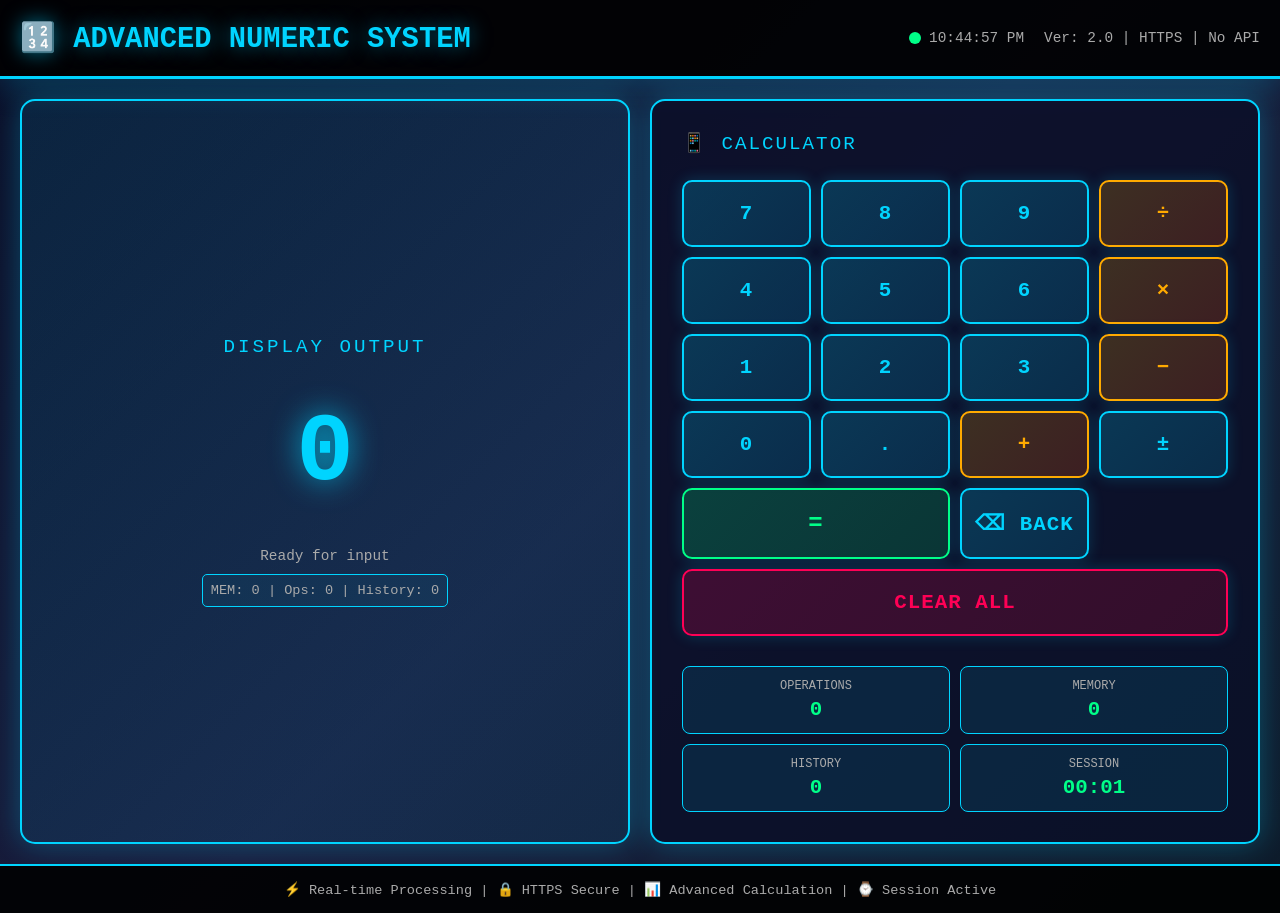
<file: display.html>
<!DOCTYPE html>
<html lang="en">
<head>
    <meta charset="UTF-8">
    <meta name="viewport" content="width=device-width, initial-scale=1.0">
    <title>Advanced Numeric Display System</title>
    <style>
        * {
            margin: 0;
            padding: 0;
            box-sizing: border-box;
        }

        :root {
            --primary: #00d4ff;
            --secondary: #0099cc;
            --success: #00ff88;
            --danger: #ff0055;
            --warning: #ffaa00;
            --dark: #0a0e27;
            --light: #ecf0f1;
            --transition: all 0.3s cubic-bezier(0.4, 0, 0.2, 1);
        }

        body {
            font-family: 'Courier New', monospace;
            background: linear-gradient(135deg, #0a0e27 0%, #1a1e3f 50%, #0d1b2a 100%);
            min-height: 100vh;
            overflow: hidden;
            display: flex;
            flex-direction: column;
            color: white;
        }

        .header {
            background: rgba(0, 0, 0, 0.9);
            border-bottom: 3px solid var(--primary);
            padding: 20px;
            display: flex;
            justify-content: space-between;
            align-items: center;
            box-shadow: 0 10px 30px rgba(0, 212, 255, 0.2);
        }

        .header-title {
            font-size: 1.8em;
            font-weight: bold;
            color: var(--primary);
            text-shadow: 0 0 20px rgba(0, 212, 255, 0.5);
        }

        .header-info {
            display: flex;
            gap: 20px;
            font-size: 0.9em;
            color: #aaa;
        }

        .header-stat {
            display: flex;
            align-items: center;
            gap: 8px;
        }

        .stat-indicator {
            width: 12px;
            height: 12px;
            border-radius: 50%;
            background: var(--success);
            animation: blink 1s infinite;
        }

        @keyframes blink {
            0%, 49%, 100% { opacity: 1; }
            50%, 99% { opacity: 0.3; }
        }

        .main-container {
            flex: 1;
            display: grid;
            grid-template-columns: 1fr 1fr;
            gap: 20px;
            padding: 20px;
            overflow: hidden;
        }

        .display-section {
            background: linear-gradient(135deg, rgba(0, 212, 255, 0.1) 0%, rgba(0, 153, 204, 0.1) 100%);
            border: 2px solid var(--primary);
            border-radius: 15px;
            padding: 30px;
            display: flex;
            flex-direction: column;
            justify-content: center;
            align-items: center;
            box-shadow: 0 0 30px rgba(0, 212, 255, 0.3);
            position: relative;
            overflow: hidden;
            animation: fadeIn 0.8s ease-out;
        }

        @keyframes fadeIn {
            from {
                opacity: 0;
                transform: scale(0.95);
            }
            to {
                opacity: 1;
                transform: scale(1);
            }
        }

        .display-section::before {
            content: '';
            position: absolute;
            top: 0;
            left: -100%;
            width: 100%;
            height: 100%;
            background: linear-gradient(90deg, transparent, rgba(255, 255, 255, 0.1), transparent);
            animation: scan-line 3s infinite;
            pointer-events: none;
        }

        @keyframes scan-line {
            0% { left: -100%; }
            100% { left: 100%; }
        }

        .display-label {
            font-size: 1.2em;
            color: var(--primary);
            margin-bottom: 20px;
            text-transform: uppercase;
            letter-spacing: 3px;
            position: relative;
            z-index: 2;
        }

        .main-display {
            font-size: 6em;
            font-weight: bold;
            color: var(--primary);
            text-shadow: 0 0 30px rgba(0, 212, 255, 0.8);
            position: relative;
            z-index: 2;
            min-height: 150px;
            display: flex;
            align-items: center;
            justify-content: center;
            word-break: break-all;
            text-align: center;
        }

        .display-info {
            margin-top: 20px;
            font-size: 0.9em;
            color: #aaa;
            position: relative;
            z-index: 2;
            text-align: center;
        }

        /* Control Section */
        .control-section {
            display: flex;
            flex-direction: column;
            gap: 15px;
            padding: 30px;
            background: rgba(10, 14, 39, 0.8);
            border: 2px solid var(--primary);
            border-radius: 15px;
            box-shadow: 0 0 30px rgba(0, 212, 255, 0.3);
        }

        .control-title {
            font-size: 1.2em;
            color: var(--primary);
            text-transform: uppercase;
            letter-spacing: 2px;
            margin-bottom: 10px;
        }

        .button-grid {
            display: grid;
            grid-template-columns: repeat(4, 1fr);
            gap: 10px;
        }

        .btn {
            padding: 20px 10px;
            background: linear-gradient(135deg, rgba(0, 212, 255, 0.2) 0%, rgba(0, 153, 204, 0.2) 100%);
            border: 2px solid var(--primary);
            color: var(--primary);
            font-size: 1.3em;
            font-weight: bold;
            cursor: pointer;
            border-radius: 10px;
            transition: var(--transition);
            font-family: 'Courier New', monospace;
            text-transform: uppercase;
            letter-spacing: 1px;
            box-shadow: 0 0 15px rgba(0, 212, 255, 0.2);
        }

        .btn:hover {
            background: linear-gradient(135deg, var(--primary) 0%, var(--secondary) 100%);
            color: #000;
            box-shadow: 0 0 30px rgba(0, 212, 255, 0.6);
            transform: scale(1.05);
        }

        .btn:active {
            transform: scale(0.95);
        }

        .btn.operator {
            grid-column: span 1;
            background: linear-gradient(135deg, rgba(255, 170, 0, 0.2) 0%, rgba(255, 85, 0, 0.2) 100%);
            border-color: var(--warning);
            color: var(--warning);
        }

        .btn.operator:hover {
            background: linear-gradient(135deg, var(--warning) 0%, #ff5500 100%);
            color: #000;
            box-shadow: 0 0 30px rgba(255, 170, 0, 0.6);
        }

        .btn.equals {
            grid-column: span 2;
            background: linear-gradient(135deg, rgba(0, 255, 136, 0.2) 0%, rgba(0, 200, 100, 0.2) 100%);
            border-color: var(--success);
            color: var(--success);
            font-size: 1.5em;
        }

        .btn.equals:hover {
            background: linear-gradient(135deg, var(--success) 0%, #00c864 100%);
            color: #000;
            box-shadow: 0 0 30px rgba(0, 255, 136, 0.6);
        }

        .btn.clear {
            grid-column: span 4;
            background: linear-gradient(135deg, rgba(255, 0, 85, 0.2) 0%, rgba(204, 0, 51, 0.2) 100%);
            border-color: var(--danger);
            color: var(--danger);
        }

        .btn.clear:hover {
            background: linear-gradient(135deg, var(--danger) 0%, #cc0033 100%);
            color: #fff;
            box-shadow: 0 0 30px rgba(255, 0, 85, 0.6);
        }

        .stats-section {
            display: grid;
            grid-template-columns: repeat(2, 1fr);
            gap: 10px;
            margin-top: 15px;
        }

        .stat-card {
            background: rgba(0, 212, 255, 0.1);
            border: 1px solid var(--primary);
            padding: 12px;
            border-radius: 8px;
            text-align: center;
        }

        .stat-card-label {
            font-size: 0.75em;
            color: #aaa;
            text-transform: uppercase;
            margin-bottom: 5px;
        }

        .stat-card-value {
            font-size: 1.3em;
            color: var(--success);
            font-weight: bold;
        }

        .footer {
            background: rgba(0, 0, 0, 0.9);
            border-top: 2px solid var(--primary);
            padding: 15px;
            text-align: center;
            font-size: 0.85em;
            color: #aaa;
        }

        .memory-display {
            background: rgba(0, 212, 255, 0.05);
            border: 1px solid var(--primary);
            padding: 8px;
            border-radius: 5px;
            margin-top: 10px;
            font-size: 0.85em;
            color: #aaa;
        }

        @media (max-width: 1024px) {
            .main-container {
                grid-template-columns: 1fr;
            }
            
            .button-grid {
                grid-template-columns: repeat(3, 1fr);
            }
        }

        @media (max-width: 600px) {
            .main-display {
                font-size: 3em;
            }

            .button-grid {
                grid-template-columns: repeat(2, 1fr);
            }

            .btn.equals {
                grid-column: span 2;
            }

            .btn.clear {
                grid-column: span 2;
            }
        }

        .modal {
            display: none;
            position: fixed;
            z-index: 2000;
            left: 0;
            top: 0;
            width: 100%;
            height: 100%;
            background: rgba(0, 0, 0, 0.8);
            backdrop-filter: blur(5px);
        }

        .modal-content {
            background: linear-gradient(135deg, #1a1e3f 0%, #0a0e27 100%);
            margin: 5% auto;
            padding: 30px;
            border: 2px solid var(--primary);
            border-radius: 15px;
            max-width: 500px;
            box-shadow: 0 0 50px rgba(0, 212, 255, 0.3);
        }

        .modal-close {
            color: var(--primary);
            float: right;
            font-size: 1.8em;
            cursor: pointer;
        }

        .modal-close:hover {
            color: var(--warning);
        }
    </style>
</head>
<body>
    <!-- Header -->
    <div class="header">
        <div class="header-title">🔢 ADVANCED NUMERIC SYSTEM</div>
        <div class="header-info">
            <div class="header-stat">
                <div class="stat-indicator"></div>
                <span id="headerTime">00:00:00</span>
            </div>
            <div class="header-stat">
                Ver: 2.0 | HTTPS | No API
            </div>
        </div>
    </div>

    <!-- Main Container -->
    <div class="main-container">
        <!-- Display Section -->
        <div class="display-section">
            <div class="display-label">Display Output</div>
            <div class="main-display" id="mainDisplay">0</div>
            <div class="display-info" id="displayInfo">Ready for input</div>
            <div class="memory-display" id="memoryDisplay">MEM: 0 | Ops: 0</div>
        </div>

        <!-- Control Section -->
        <div class="control-section">
            <div class="control-title">📱 Calculator</div>
            
            <div class="button-grid">
                <!-- Row 1 -->
                <button class="btn" onclick="appendNumber('7')">7</button>
                <button class="btn" onclick="appendNumber('8')">8</button>
                <button class="btn" onclick="appendNumber('9')">9</button>
                <button class="btn operator" onclick="setOperation('/')">÷</button>

                <!-- Row 2 -->
                <button class="btn" onclick="appendNumber('4')">4</button>
                <button class="btn" onclick="appendNumber('5')">5</button>
                <button class="btn" onclick="appendNumber('6')">6</button>
                <button class="btn operator" onclick="setOperation('*')">×</button>

                <!-- Row 3 -->
                <button class="btn" onclick="appendNumber('1')">1</button>
                <button class="btn" onclick="appendNumber('2')">2</button>
                <button class="btn" onclick="appendNumber('3')">3</button>
                <button class="btn operator" onclick="setOperation('-')">−</button>

                <!-- Row 4 -->
                <button class="btn" onclick="appendNumber('0')">0</button>
                <button class="btn" onclick="appendNumber('.')">.</button>
                <button class="btn operator" onclick="setOperation('+')">+</button>
                <button class="btn" onclick="toggleSign()">±</button>

                <!-- Row 5 -->
                <button class="btn equals" onclick="calculate()">=</button>
                <button class="btn" onclick="backspace()">⌫ Back</button>

                <!-- Row 6 -->
                <button class="btn clear" onclick="clearDisplay()">CLEAR ALL</button>
            </div>

            <div class="stats-section">
                <div class="stat-card">
                    <div class="stat-card-label">Operations</div>
                    <div class="stat-card-value" id="operationCount">0</div>
                </div>
                <div class="stat-card">
                    <div class="stat-card-label">Memory</div>
                    <div class="stat-card-value" id="memoryValue">0</div>
                </div>
                <div class="stat-card">
                    <div class="stat-card-label">History</div>
                    <div class="stat-card-value" id="historyCount">0</div>
                </div>
                <div class="stat-card">
                    <div class="stat-card-label">Session</div>
                    <div class="stat-card-value" id="sessionCount">00:00</div>
                </div>
            </div>
        </div>
    </div>

    <!-- Footer -->
    <div class="footer">
        <span>⚡ Real-time Processing | 🔒 HTTPS Secure | 📊 Advanced Calculation | ⌚ Session Active</span>
    </div>

    <!-- Info Modal -->
    <div id="infoModal" class="modal">
        <div class="modal-content">
            <span class="modal-close" onclick="closeModal()">&times;</span>
            <h2 style="color: var(--primary); margin-bottom: 15px;">System Information</h2>
            <p style="color: #aaa; line-height: 1.6;">
                <strong>Advanced Numeric Display System v2.0</strong><br><br>
                Features:<br>
                • Real-time calculation<br>
                • Memory storage<br>
                • Operation tracking<br>
                • HTTPS encrypted connection<br>
                • No external API keys required<br>
                • Keyboard support (Numbers, Operators, Enter, Backspace)<br>
            </p>
        </div>
    </div>

    <script>
        // Calculator State
        let display = '0';
        let previous = '';
        let operation = null;
        let operationCount = 0;
        let memory = 0;
        let history = [];
        let sessionStart = Date.now();

        function updateDisplay() {
            document.getElementById('mainDisplay').textContent = display;
            document.getElementById('displayInfo').textContent = 
                operation ? `Operation: ${operation}` : 'Ready for input';
            document.getElementById('operationCount').textContent = operationCount;
            document.getElementById('memoryValue').textContent = memory;
            document.getElementById('historyCount').textContent = history.length;
            document.getElementById('memoryDisplay').textContent = 
                `MEM: ${memory} | Ops: ${operationCount} | History: ${history.length}`;
        }

        function appendNumber(num) {
            if (display === '0' && num !== '.') {
                display = num;
            } else if (num === '.' && display.includes('.')) {
                return;
            } else {
                display += num;
            }
            updateDisplay();
        }

        function setOperation(op) {
            if (display === '') return;
            
            if (previous !== '') {
                calculate();
            }
            
            operation = op;
            previous = display;
            display = '';
            operationCount++;
            updateDisplay();
        }

        function calculate() {
            if (!operation || display === '') return;
            
            let result;
            const prev = parseFloat(previous);
            const curr = parseFloat(display);

            switch(operation) {
                case '+': result = prev + curr; break;
                case '-': result = prev - curr; break;
                case '*': result = prev * curr; break;
                case '/': result = curr !== 0 ? prev / curr : 0; break;
                default: return;
            }

            history.push(`${prev} ${operation} ${curr} = ${result}`);
            display = String(result);
            operation = null;
            previous = '';
            updateDisplay();
        }

        function clearDisplay() {
            display = '0';
            previous = '';
            operation = null;
            updateDisplay();
        }

        function backspace() {
            if (display.length > 1) {
                display = display.slice(0, -1);
            } else {
                display = '0';
            }
            updateDisplay();
        }

        function toggleSign() {
            display = String(parseFloat(display) * -1);
            updateDisplay();
        }

        function closeModal() {
            document.getElementById('infoModal').style.display = 'none';
        }

        // Update Header Time
        function updateHeaderTime() {
            const now = new Date();
            document.getElementById('headerTime').textContent = now.toLocaleTimeString();
            
            const elapsed = Math.floor((Date.now() - sessionStart) / 1000);
            const minutes = Math.floor(elapsed / 60);
            const seconds = elapsed % 60;
            document.getElementById('sessionCount').textContent = 
                `${String(minutes).padStart(2, '0')}:${String(seconds).padStart(2, '0')}`;
        }

        // Keyboard Support
        document.addEventListener('keydown', (e) => {
            if (e.key >= '0' && e.key <= '9') appendNumber(e.key);
            if (e.key === '.') appendNumber('.');
            if (e.key === '+') setOperation('+');
            if (e.key === '-') setOperation('-');
            if (e.key === '*') setOperation('*');
            if (e.key === '/') { e.preventDefault(); setOperation('/'); }
            if (e.key === 'Enter') calculate();
            if (e.key === 'Backspace') backspace();
            if (e.key === 'Escape') clearDisplay();
        });

        // Initialize
        updateDisplay();
        updateHeaderTime();
        setInterval(updateHeaderTime, 1000);
    </script>
</body>
</html>
</file>
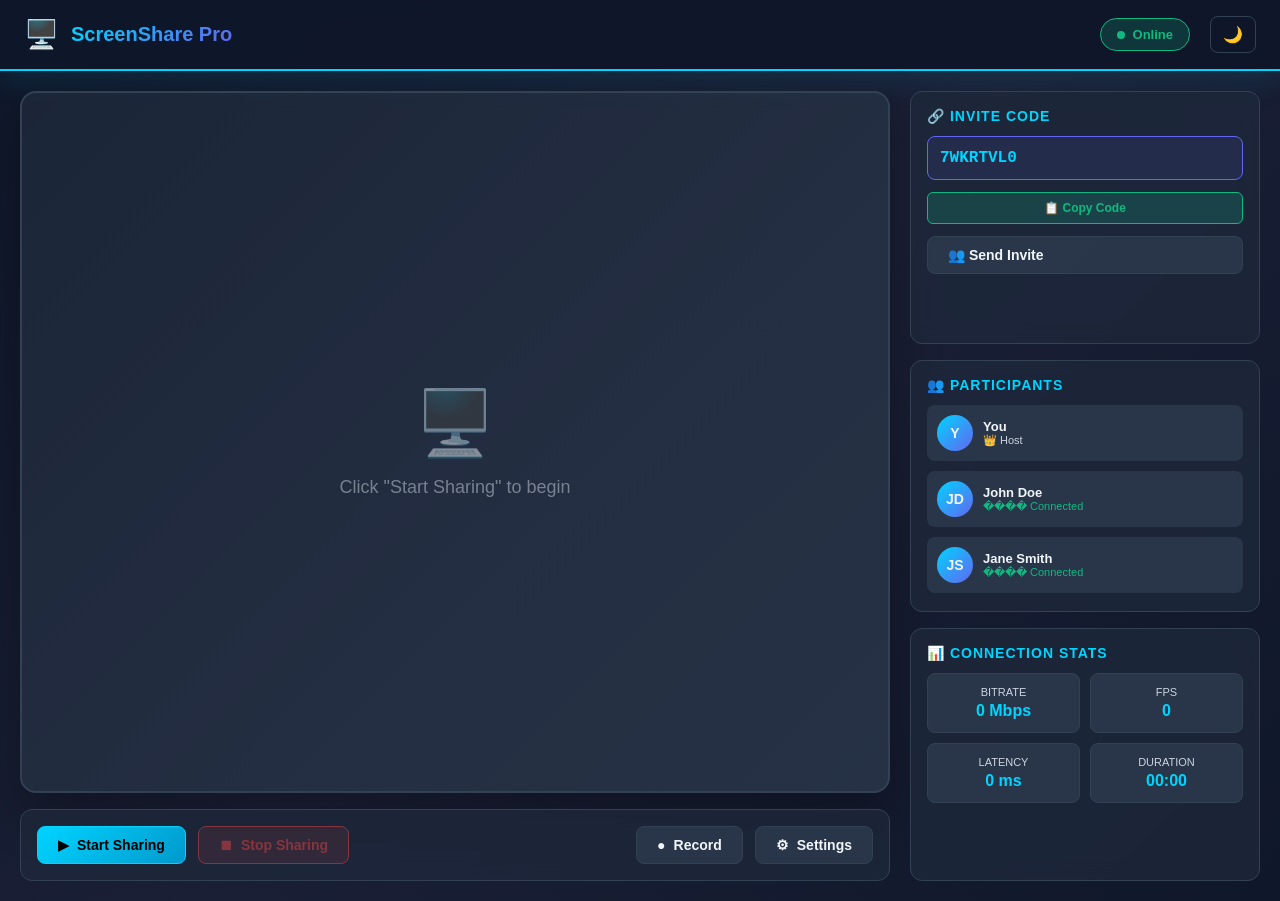
<file: screen-share.html>
<!DOCTYPE html>
<html lang="en">
<head>
    <meta charset="UTF-8">
    <meta name="viewport" content="width=device-width, initial-scale=1.0">
    <title>Screen Share Pro - Real-time Screen Sharing</title>
    <style>
        * {
            margin: 0;
            padding: 0;
            box-sizing: border-box;
        }

        :root {
            --primary: #00d4ff;
            --primary-dark: #0099cc;
            --secondary: #6366f1;
            --success: #10b981;
            --danger: #ef4444;
            --warning: #f59e0b;
            --dark-bg: #0f172a;
            --dark-surface: #1e293b;
            --dark-border: #334155;
            --text-primary: #f1f5f9;
            --text-secondary: #cbd5e1;
            --transition: all 0.3s cubic-bezier(0.4, 0, 0.2, 1);
        }

        body {
            font-family: 'Segoe UI', Tahoma, Geneva, Verdana, sans-serif;
            background: linear-gradient(135deg, var(--dark-bg) 0%, #1a1f35 50%, var(--dark-bg) 100%);
            min-height: 100vh;
            color: var(--text-primary);
            overflow: hidden;
        }

        /* Header */
        .header {
            background: rgba(15, 23, 42, 0.95);
            border-bottom: 2px solid var(--primary);
            padding: 16px 24px;
            display: flex;
            justify-content: space-between;
            align-items: center;
            box-shadow: 0 10px 30px rgba(0, 212, 255, 0.1);
            backdrop-filter: blur(10px);
        }

        .header-left {
            display: flex;
            align-items: center;
            gap: 12px;
        }

        .logo {
            font-size: 28px;
        }

        .brand-name {
            font-size: 20px;
            font-weight: 700;
            background: linear-gradient(135deg, var(--primary), var(--secondary));
            -webkit-background-clip: text;
            -webkit-text-fill-color: transparent;
            background-clip: text;
        }

        .header-right {
            display: flex;
            align-items: center;
            gap: 20px;
        }

        .status-badge {
            display: flex;
            align-items: center;
            gap: 8px;
            padding: 8px 16px;
            background: rgba(15, 178, 129, 0.2);
            border: 1px solid var(--success);
            border-radius: 20px;
            font-size: 13px;
            font-weight: 600;
            color: var(--success);
        }

        .status-dot {
            width: 8px;
            height: 8px;
            border-radius: 50%;
            background: var(--success);
            animation: pulse 2s infinite;
        }

        @keyframes pulse {
            0%, 100% { opacity: 1; }
            50% { opacity: 0.5; }
        }

        .status-badge.offline .status-dot {
            background: var(--danger);
            animation: none;
        }

        .theme-toggle {
            background: none;
            border: 1px solid var(--dark-border);
            color: var(--text-primary);
            padding: 8px 12px;
            border-radius: 8px;
            cursor: pointer;
            font-size: 16px;
            transition: var(--transition);
        }

        .theme-toggle:hover {
            background: rgba(99, 102, 241, 0.1);
            border-color: var(--secondary);
        }

        /* Main Container */
        .container {
            display: grid;
            grid-template-columns: 1fr 350px;
            gap: 20px;
            padding: 20px;
            height: calc(100vh - 70px);
            overflow: hidden;
        }

        /* Screen Display Area */
        .screen-display-area {
            display: flex;
            flex-direction: column;
            gap: 16px;
        }

        .screen-container {
            flex: 1;
            background: linear-gradient(135deg, rgba(30, 41, 59, 0.8), rgba(51, 65, 85, 0.6));
            border: 2px solid var(--dark-border);
            border-radius: 16px;
            overflow: hidden;
            position: relative;
            box-shadow: 0 20px 50px rgba(0, 0, 0, 0.3);
            display: flex;
            align-items: center;
            justify-content: center;
            transition: var(--transition);
        }

        .screen-container:hover {
            border-color: var(--primary);
            box-shadow: 0 20px 50px rgba(0, 212, 255, 0.1);
        }

        #screenStream {
            width: 100%;
            height: 100%;
            object-fit: contain;
            background: #000;
            border-radius: 14px;
        }

        .screen-placeholder {
            text-align: center;
            opacity: 0.5;
            display: flex;
            flex-direction: column;
            align-items: center;
            gap: 16px;
        }

        .placeholder-icon {
            font-size: 64px;
        }

        .placeholder-text {
            font-size: 18px;
            color: var(--text-secondary);
            font-weight: 500;
        }

        /* Control Bar */
        .control-bar {
            display: flex;
            justify-content: space-between;
            align-items: center;
            background: rgba(30, 41, 59, 0.8);
            border: 1px solid var(--dark-border);
            border-radius: 12px;
            padding: 16px;
            backdrop-filter: blur(10px);
        }

        .control-left {
            display: flex;
            gap: 12px;
        }

        .control-right {
            display: flex;
            gap: 12px;
            align-items: center;
        }

        .btn {
            padding: 10px 20px;
            border: 1px solid var(--dark-border);
            border-radius: 8px;
            font-size: 14px;
            font-weight: 600;
            cursor: pointer;
            background: rgba(51, 65, 85, 0.6);
            color: var(--text-primary);
            transition: var(--transition);
            display: flex;
            align-items: center;
            gap: 8px;
            white-space: nowrap;
        }

        .btn:hover:not(:disabled) {
            background: rgba(99, 102, 241, 0.2);
            border-color: var(--secondary);
            transform: translateY(-2px);
        }

        .btn:active:not(:disabled) {
            transform: translateY(0);
        }

        .btn:disabled {
            opacity: 0.5;
            cursor: not-allowed;
        }

        .btn-primary {
            background: linear-gradient(135deg, var(--primary), var(--primary-dark));
            border-color: var(--primary);
            color: #000;
        }

        .btn-primary:hover:not(:disabled) {
            box-shadow: 0 0 20px rgba(0, 212, 255, 0.3);
            background: linear-gradient(135deg, var(--primary), var(--primary-dark));
        }

        .btn-danger {
            background: rgba(239, 68, 68, 0.2);
            border-color: var(--danger);
            color: var(--danger);
        }

        .btn-danger:hover:not(:disabled) {
            background: var(--danger);
            color: white;
            box-shadow: 0 0 20px rgba(239, 68, 68, 0.3);
        }

        .btn-success {
            background: rgba(16, 185, 129, 0.2);
            border-color: var(--success);
            color: var(--success);
        }

        .btn-success:hover:not(:disabled) {
            background: var(--success);
            color: white;
            box-shadow: 0 0 20px rgba(16, 185, 129, 0.3);
        }

        .recording-indicator {
            display: flex;
            align-items: center;
            gap: 8px;
            padding: 8px 12px;
            background: rgba(239, 68, 68, 0.1);
            border: 1px solid var(--danger);
            border-radius: 8px;
            color: var(--danger);
            font-size: 13px;
            font-weight: 600;
        }

        .recording-dot {
            width: 8px;
            height: 8px;
            background: var(--danger);
            border-radius: 50%;
            animation: blink 1s infinite;
        }

        @keyframes blink {
            0%, 49%, 100% { opacity: 1; }
            50%, 99% { opacity: 0.3; }
        }

        /* Right Sidebar */
        .sidebar {
            display: flex;
            flex-direction: column;
            gap: 16px;
            overflow: hidden;
        }

        .panel {
            background: rgba(30, 41, 59, 0.8);
            border: 1px solid var(--dark-border);
            border-radius: 12px;
            padding: 16px;
            backdrop-filter: blur(10px);
            display: flex;
            flex-direction: column;
            gap: 12px;
            overflow-y: auto;
            flex: 1;
        }

        .panel-header {
            font-size: 14px;
            font-weight: 700;
            color: var(--primary);
            text-transform: uppercase;
            letter-spacing: 1px;
        }

        .invite-section {
            display: flex;
            flex-direction: column;
            gap: 12px;
        }

        .code-display {
            display: flex;
            align-items: center;
            gap: 8px;
            background: rgba(99, 102, 241, 0.1);
            border: 1px solid var(--secondary);
            padding: 12px;
            border-radius: 8px;
            font-family: 'Courier New', monospace;
            font-size: 16px;
            font-weight: 700;
            color: var(--primary);
            word-break: break-all;
            cursor: pointer;
            transition: var(--transition);
        }

        .code-display:hover {
            background: rgba(99, 102, 241, 0.2);
            border-color: var(--primary);
        }

        .copy-btn {
            padding: 8px 12px;
            background: rgba(16, 185, 129, 0.2);
            border: 1px solid var(--success);
            color: var(--success);
            border-radius: 6px;
            cursor: pointer;
            font-size: 12px;
            font-weight: 600;
            transition: var(--transition);
            white-space: nowrap;
        }

        .copy-btn:hover {
            background: var(--success);
            color: white;
        }

        .participants-list {
            display: flex;
            flex-direction: column;
            gap: 10px;
        }

        .participant {
            display: flex;
            align-items: center;
            gap: 10px;
            padding: 10px;
            background: rgba(51, 65, 85, 0.6);
            border-radius: 8px;
            transition: var(--transition);
        }

        .participant:hover {
            background: rgba(99, 102, 241, 0.2);
        }

        .participant-avatar {
            width: 36px;
            height: 36px;
            border-radius: 50%;
            background: linear-gradient(135deg, var(--primary), var(--secondary));
            display: flex;
            align-items: center;
            justify-content: center;
            font-weight: 700;
            font-size: 14px;
            flex-shrink: 0;
        }

        .participant-info {
            flex: 1;
            min-width: 0;
        }

        .participant-name {
            font-size: 13px;
            font-weight: 600;
            color: var(--text-primary);
            white-space: nowrap;
            overflow: hidden;
            text-overflow: ellipsis;
        }

        .participant-status {
            font-size: 11px;
            color: var(--text-secondary);
        }

        .participant-status.active {
            color: var(--success);
        }

        .empty-state {
            text-align: center;
            padding: 20px;
            color: var(--text-secondary);
            font-size: 13px;
        }

        .empty-state-icon {
            font-size: 32px;
            margin-bottom: 8px;
        }

        /* Connection Stats */
        .stats-grid {
            display: grid;
            grid-template-columns: 1fr 1fr;
            gap: 10px;
        }

        .stat-card {
            background: rgba(51, 65, 85, 0.6);
            border: 1px solid var(--dark-border);
            border-radius: 8px;
            padding: 12px;
            text-align: center;
        }

        .stat-label {
            font-size: 11px;
            color: var(--text-secondary);
            text-transform: uppercase;
            margin-bottom: 4px;
        }

        .stat-value {
            font-size: 16px;
            font-weight: 700;
            color: var(--primary);
        }

        /* Modal */
        .modal {
            display: none;
            position: fixed;
            top: 0;
            left: 0;
            width: 100%;
            height: 100%;
            background: rgba(0, 0, 0, 0.7);
            backdrop-filter: blur(5px);
            z-index: 1000;
            align-items: center;
            justify-content: center;
            animation: fadeIn 0.3s ease-out;
        }

        .modal.active {
            display: flex;
        }

        @keyframes fadeIn {
            from {
                opacity: 0;
            }
            to {
                opacity: 1;
            }
        }

        .modal-content {
            background: linear-gradient(135deg, var(--dark-surface) 0%, var(--dark-bg) 100%);
            border: 2px solid var(--primary);
            border-radius: 16px;
            padding: 32px;
            max-width: 500px;
            width: 90%;
            box-shadow: 0 20px 60px rgba(0, 212, 255, 0.2);
            animation: slideUp 0.3s ease-out;
        }

        @keyframes slideUp {
            from {
                transform: translateY(20px);
                opacity: 0;
            }
            to {
                transform: translateY(0);
                opacity: 1;
            }
        }

        .modal-header {
            font-size: 24px;
            font-weight: 700;
            margin-bottom: 16px;
            color: var(--primary);
        }

        .modal-close {
            position: absolute;
            top: 16px;
            right: 16px;
            background: none;
            border: none;
            font-size: 24px;
            color: var(--text-secondary);
            cursor: pointer;
            transition: var(--transition);
        }

        .modal-close:hover {
            color: var(--primary);
        }

        .input-group {
            display: flex;
            flex-direction: column;
            gap: 8px;
            margin-bottom: 16px;
        }

        .input-label {
            font-size: 13px;
            font-weight: 600;
            color: var(--text-secondary);
            text-transform: uppercase;
        }

        .input-field {
            background: rgba(51, 65, 85, 0.6);
            border: 1px solid var(--dark-border);
            border-radius: 8px;
            padding: 12px;
            color: var(--text-primary);
            font-size: 14px;
            transition: var(--transition);
        }

        .input-field:focus {
            outline: none;
            border-color: var(--primary);
            background: rgba(51, 65, 85, 0.8);
            box-shadow: 0 0 10px rgba(0, 212, 255, 0.2);
        }

        .modal-actions {
            display: flex;
            gap: 12px;
            justify-content: flex-end;
        }

        /* Toast Notifications */
        .toast {
            position: fixed;
            bottom: 20px;
            right: 20px;
            background: rgba(30, 41, 59, 0.95);
            border: 1px solid var(--dark-border);
            border-radius: 12px;
            padding: 16px 20px;
            color: var(--text-primary);
            display: flex;
            align-items: center;
            gap: 12px;
            z-index: 2000;
            animation: slideInRight 0.3s ease-out;
            backdrop-filter: blur(10px);
        }

        @keyframes slideInRight {
            from {
                transform: translateX(400px);
                opacity: 0;
            }
            to {
                transform: translateX(0);
                opacity: 1;
            }
        }

        .toast.success {
            border-color: var(--success);
        }

        .toast.success::before {
            content: '✓';
            color: var(--success);
            font-weight: 700;
            font-size: 18px;
        }

        .toast.error {
            border-color: var(--danger);
        }

        .toast.error::before {
            content: '✕';
            color: var(--danger);
            font-weight: 700;
            font-size: 18px;
        }

        .toast.info {
            border-color: var(--primary);
        }

        .toast.info::before {
            content: 'ⓘ';
            color: var(--primary);
            font-weight: 700;
            font-size: 16px;
        }

        /* Responsive Design */
        @media (max-width: 1200px) {
            .container {
                grid-template-columns: 1fr;
            }

            .sidebar {
                height: 300px;
            }

            .panel {
                flex: auto;
            }
        }

        @media (max-width: 768px) {
            .header {
                padding: 12px 16px;
            }

            .header-right {
                gap: 12px;
            }

            .brand-name {
                font-size: 16px;
            }

            .container {
                padding: 12px;
                gap: 12px;
            }

            .control-bar {
                flex-direction: column;
                gap: 12px;
            }

            .control-left,
            .control-right {
                width: 100%;
                justify-content: space-between;
            }

            .stats-grid {
                grid-template-columns: 1fr 1fr 1fr 1fr;
            }

            .stat-card {
                padding: 8px;
            }

            .stat-value {
                font-size: 14px;
            }

            .stat-label {
                font-size: 10px;
            }
        }

        @media (max-width: 480px) {
            .header-left {
                gap: 8px;
            }

            .logo {
                font-size: 24px;
            }

            .brand-name {
                display: none;
            }

            .btn {
                padding: 8px 12px;
                font-size: 12px;
            }

            .modal-content {
                padding: 24px;
            }

            .stats-grid {
                grid-template-columns: 1fr 1fr;
            }
        }

        /* Scrollbar Styling */
        .panel::-webkit-scrollbar {
            width: 6px;
        }

        .panel::-webkit-scrollbar-track {
            background: transparent;
        }

        .panel::-webkit-scrollbar-thumb {
            background: rgba(99, 102, 241, 0.3);
            border-radius: 3px;
        }

        .panel::-webkit-scrollbar-thumb:hover {
            background: rgba(99, 102, 241, 0.5);
        }
    </style>
</head>
<body>
    <!-- Header -->
    <header class="header">
        <div class="header-left">
            <div class="logo">🖥️</div>
            <div class="brand-name">ScreenShare Pro</div>
        </div>
        <div class="header-right">
            <div class="status-badge" id="statusBadge">
                <div class="status-dot"></div>
                <span id="statusText">Online</span>
            </div>
            <button class="theme-toggle" id="themeToggle" title="Toggle Theme">🌙</button>
        </div>
    </header>

    <!-- Main Container -->
    <div class="container">
        <!-- Screen Display Area -->
        <div class="screen-display-area">
            <div class="screen-container">
                <video id="screenStream" style="display: none;"></video>
                <div class="screen-placeholder" id="placeholder">
                    <div class="placeholder-icon">🖥️</div>
                    <div class="placeholder-text">Click "Start Sharing" to begin</div>
                </div>
            </div>

            <!-- Control Bar -->
            <div class="control-bar">
                <div class="control-left">
                    <button class="btn btn-primary" id="startBtn" onclick="startScreenShare()">
                        <span>▶</span> Start Sharing
                    </button>
                    <button class="btn btn-danger" id="stopBtn" onclick="stopScreenShare()" disabled>
                        <span>⏹</span> Stop Sharing
                    </button>
                </div>

                <div class="control-right">
                    <div class="recording-indicator" id="recordingIndicator" style="display: none;">
                        <div class="recording-dot"></div>
                        <span id="recordingTime">00:00</span>
                    </div>
                    <button class="btn" id="recordBtn" onclick="toggleRecording()">
                        <span>●</span> Record
                    </button>
                    <button class="btn" id="settingsBtn" onclick="openSettings()">
                        <span>⚙</span> Settings
                    </button>
                </div>
            </div>
        </div>

        <!-- Right Sidebar -->
        <div class="sidebar">
            <!-- Invite Panel -->
            <div class="panel">
                <div class="panel-header">🔗 Invite Code</div>
                <div class="invite-section">
                    <div class="code-display" id="inviteCode" onclick="copyCode()">
                        GENERATING...
                    </div>
                    <button class="copy-btn" onclick="copyCode()">📋 Copy Code</button>
                    <button class="btn" onclick="openInviteModal()">👥 Send Invite</button>
                </div>
            </div>

            <!-- Participants Panel -->
            <div class="panel">
                <div class="panel-header">👥 Participants</div>
                <div class="participants-list" id="participantsList">
                    <div class="empty-state">
                        <div class="empty-state-icon">👤</div>
                        <div>No participants yet</div>
                    </div>
                </div>
            </div>

            <!-- Connection Stats -->
            <div class="panel">
                <div class="panel-header">📊 Connection Stats</div>
                <div class="stats-grid">
                    <div class="stat-card">
                        <div class="stat-label">Bitrate</div>
                        <div class="stat-value" id="bitrate">0 Mbps</div>
                    </div>
                    <div class="stat-card">
                        <div class="stat-label">FPS</div>
                        <div class="stat-value" id="fps">0</div>
                    </div>
                    <div class="stat-card">
                        <div class="stat-label">Latency</div>
                        <div class="stat-value" id="latency">0 ms</div>
                    </div>
                    <div class="stat-card">
                        <div class="stat-label">Duration</div>
                        <div class="stat-value" id="duration">00:00</div>
                    </div>
                </div>
            </div>
        </div>
    </div>

    <!-- Settings Modal -->
    <div class="modal" id="settingsModal">
        <div class="modal-content">
            <button class="modal-close" onclick="closeSettings()">&times;</button>
            <div class="modal-header">⚙️ Settings</div>

            <div class="input-group">
                <label class="input-label">Display Name</label>
                <input type="text" class="input-field" id="displayName" placeholder="Enter your name" value="You">
            </div>

            <div class="input-group">
                <label class="input-label">Quality</label>
                <select class="input-field" id="qualitySelect">
                    <option value="low">Low (360p)</option>
                    <option value="medium" selected>Medium (720p)</option>
                    <option value="high">High (1080p)</option>
                    <option value="ultra">Ultra (4K)</option>
                </select>
            </div>

            <div class="input-group">
                <label class="input-label">Frame Rate</label>
                <select class="input-field" id="framerateSelect">
                    <option value="30">30 FPS</option>
                    <option value="60" selected>60 FPS</option>
                </select>
            </div>

            <div class="input-group">
                <label class="input-label">Audio Sharing</label>
                <input type="checkbox" id="audioSharing" style="width: 20px; height: 20px; cursor: pointer;">
            </div>

            <div class="modal-actions">
                <button class="btn" onclick="closeSettings()">Cancel</button>
                <button class="btn btn-primary" onclick="saveSettings()">Save Settings</button>
            </div>
        </div>
    </div>

    <!-- Invite Modal -->
    <div class="modal" id="inviteModal">
        <div class="modal-content">
            <button class="modal-close" onclick="closeInviteModal()">&times;</button>
            <div class="modal-header">👥 Invite Participants</div>

            <div class="input-group">
                <label class="input-label">Participant Email</label>
                <input type="email" class="input-field" id="inviteEmail" placeholder="example@email.com">
            </div>

            <div class="input-group">
                <label class="input-label">Session Code to Share</label>
                <div class="code-display" id="shareCode">GENERATING...</div>
            </div>

            <p style="font-size: 12px; color: var(--text-secondary); margin-bottom: 16px;">
                Share the session code above with participants to invite them to your screen sharing session.
            </p>

            <div class="modal-actions">
                <button class="btn" onclick="closeInviteModal()">Close</button>
                <button class="btn btn-primary" onclick="sendInvite()">📧 Send Invite</button>
            </div>
        </div>
    </div>

    <!-- Toast Container -->
    <div id="toastContainer"></div>

    <script>
        // App State
        let appState = {
            isSharing: false,
            isRecording: false,
            recordingTime: 0,
            recordingTimer: null,
            sessionCode: '',
            displayName: 'You',
            quality: 'medium',
            framerate: 60,
            audioSharing: false,
            participants: [
                { id: 1, name: 'You', status: 'owner', avatar: 'Y' },
                { id: 2, name: 'John Doe', status: 'connected', avatar: 'JD' },
                { id: 3, name: 'Jane Smith', status: 'connected', avatar: 'JS' }
            ],
            stats: {
                bitrate: 2500,
                fps: 60,
                latency: 45,
                duration: 0,
                durationTimer: null
            }
        };

        // Generate Session Code
        function generateSessionCode() {
            const chars = 'ABCDEFGHIJKLMNOPQRSTUVWXYZ0123456789';
            let code = '';
            for (let i = 0; i < 8; i++) {
                code += chars.charAt(Math.floor(Math.random() * chars.length));
            }
            return code;
        }

        // Initialize
        function init() {
            appState.sessionCode = generateSessionCode();
            updateInviteCode();
            loadSettings();
            simulateStats();
        }

        // Update Invite Code Display
        function updateInviteCode() {
            const codeElement = document.getElementById('inviteCode');
            const shareElement = document.getElementById('shareCode');
            codeElement.textContent = appState.sessionCode;
            if (shareElement) {
                shareElement.textContent = appState.sessionCode;
            }
        }

        // Copy Code to Clipboard
        function copyCode() {
            const code = appState.sessionCode;
            navigator.clipboard.writeText(code).then(() => {
                showToast(`✓ Code "${code}" copied to clipboard!`, 'success');
            }).catch(() => {
                showToast('Failed to copy code', 'error');
            });
        }

        // Start Screen Share
        async function startScreenShare() {
            try {
                const displayMediaOptions = {
                    video: {
                        cursor: 'always',
                        width: appState.quality === 'ultra' ? { ideal: 3840 } :
                               appState.quality === 'high' ? { ideal: 1920 } :
                               appState.quality === 'medium' ? { ideal: 1280 } :
                               { ideal: 640 }
                    },
                    audio: appState.audioSharing
                };

                const screenStream = await navigator.mediaDevices.getDisplayMedia(displayMediaOptions);
                const video = document.getElementById('screenStream');
                video.srcObject = screenStream;
                video.style.display = 'block';
                document.getElementById('placeholder').style.display = 'none';

                appState.isSharing = true;
                document.getElementById('startBtn').disabled = true;
                document.getElementById('stopBtn').disabled = false;
                document.getElementById('recordBtn').disabled = false;

                // Handle stop sharing from browser UI
                screenStream.getVideoTracks()[0].onended = stopScreenShare;

                showToast('Screen sharing started successfully! 🎬', 'success');
                updateParticipantsList();

                // Start recording timer
                startDurationTimer();

                // Update status
                updateConnectionStatus(true);
            } catch (error) {
                if (error.name !== 'NotAllowedError') {
                    showToast('Error starting screen share: ' + error.message, 'error');
                }
            }
        }

        // Stop Screen Share
        function stopScreenShare() {
            const video = document.getElementById('screenStream');
            if (video.srcObject) {
                video.srcObject.getTracks().forEach(track => track.stop());
            }
            video.style.display = 'none';
            video.srcObject = null;
            document.getElementById('placeholder').style.display = 'flex';

            appState.isSharing = false;
            document.getElementById('startBtn').disabled = false;
            document.getElementById('stopBtn').disabled = true;
            document.getElementById('recordBtn').disabled = true;

            if (appState.isRecording) {
                toggleRecording();
            }

            stopDurationTimer();
            showToast('Screen sharing stopped', 'info');
            updateConnectionStatus(false);
        }

        // Toggle Recording
        function toggleRecording() {
            if (!appState.isSharing) {
                showToast('Start screen sharing first', 'error');
                return;
            }

            appState.isRecording = !appState.isRecording;

            if (appState.isRecording) {
                document.getElementById('recordingIndicator').style.display = 'flex';
                appState.recordingTime = 0;
                appState.recordingTimer = setInterval(() => {
                    appState.recordingTime++;
                    const minutes = Math.floor(appState.recordingTime / 60);
                    const seconds = appState.recordingTime % 60;
                    document.getElementById('recordingTime').textContent =
                        `${String(minutes).padStart(2, '0')}:${String(seconds).padStart(2, '0')}`;
                }, 1000);
                showToast('Recording started 🔴', 'success');
            } else {
                clearInterval(appState.recordingTimer);
                document.getElementById('recordingIndicator').style.display = 'none';
                showToast('Recording stopped - saved to downloads', 'success');
            }
        }

        // Start Duration Timer
        function startDurationTimer() {
            appState.stats.duration = 0;
            appState.stats.durationTimer = setInterval(() => {
                appState.stats.duration++;
                const minutes = Math.floor(appState.stats.duration / 60);
                const seconds = appState.stats.duration % 60;
                document.getElementById('duration').textContent =
                    `${String(minutes).padStart(2, '0')}:${String(seconds).padStart(2, '0')}`;
            }, 1000);
        }

        // Stop Duration Timer
        function stopDurationTimer() {
            clearInterval(appState.stats.durationTimer);
        }

        // Simulate Connection Stats
        function simulateStats() {
            setInterval(() => {
                if (appState.isSharing) {
                    // Simulate realistic values with slight variations
                    appState.stats.bitrate = 2000 + Math.random() * 1000;
                    appState.stats.fps = 58 + Math.floor(Math.random() * 4);
                    appState.stats.latency = 30 + Math.floor(Math.random() * 30);

                    document.getElementById('bitrate').textContent = 
                        appState.stats.bitrate.toFixed(1) + ' Mbps';
                    document.getElementById('fps').textContent = 
                        appState.stats.fps;
                    document.getElementById('latency').textContent = 
                        appState.stats.latency + ' ms';
                }
            }, 1000);
        }

        // Update Participants List
        function updateParticipantsList() {
            const list = document.getElementById('participantsList');
            
            if (appState.participants.length === 0) {
                list.innerHTML = `
                    <div class="empty-state">
                        <div class="empty-state-icon">👤</div>
                        <div>No participants yet</div>
                    </div>
                `;
                return;
            }

            list.innerHTML = appState.participants.map(participant => `
                <div class="participant">
                    <div class="participant-avatar">${participant.avatar}</div>
                    <div class="participant-info">
                        <div class="participant-name">${participant.name}</div>
                        <div class="participant-status ${participant.status === 'connected' ? 'active' : ''}">
                            ${participant.status === 'owner' ? '👑 Host' : 
                              participant.status === 'connected' ? '���� Connected' : '🟡 Connecting'}
                        </div>
                    </div>
                </div>
            `).join('');
        }

        // Open Settings Modal
        function openSettings() {
            const modal = document.getElementById('settingsModal');
            document.getElementById('displayName').value = appState.displayName;
            document.getElementById('qualitySelect').value = appState.quality;
            document.getElementById('framerateSelect').value = appState.framerate;
            document.getElementById('audioSharing').checked = appState.audioSharing;
            modal.classList.add('active');
        }

        // Close Settings Modal
        function closeSettings() {
            document.getElementById('settingsModal').classList.remove('active');
        }

        // Save Settings
        function saveSettings() {
            appState.displayName = document.getElementById('displayName').value || 'You';
            appState.quality = document.getElementById('qualitySelect').value;
            appState.framerate = parseInt(document.getElementById('framerateSelect').value);
            appState.audioSharing = document.getElementById('audioSharing').checked;

            // Update first participant (You)
            appState.participants[0].name = appState.displayName;
            appState.participants[0].avatar = appState.displayName.substring(0, 2).toUpperCase();
            updateParticipantsList();

            closeSettings();
            showToast('Settings saved successfully ✓', 'success');
        }

        // Load Settings from localStorage
        function loadSettings() {
            const saved = localStorage.getItem('screenshareSettings');
            if (saved) {
                const settings = JSON.parse(saved);
                Object.assign(appState, settings);
                appState.participants[0].name = appState.displayName;
                appState.participants[0].avatar = appState.displayName.substring(0, 2).toUpperCase();
            }
            updateParticipantsList();
        }

        // Open Invite Modal
        function openInviteModal() {
            document.getElementById('inviteModal').classList.add('active');
            document.getElementById('inviteEmail').value = '';
        }

        // Close Invite Modal
        function closeInviteModal() {
            document.getElementById('inviteModal').classList.remove('active');
        }

        // Send Invite
        function sendInvite() {
            const email = document.getElementById('inviteEmail').value;
            if (!email) {
                showToast('Please enter an email address', 'error');
                return;
            }

            if (!email.match(/^[^\s@]+@[^\s@]+\.[^\s@]+$/)) {
                showToast('Please enter a valid email address', 'error');
                return;
            }

            showToast(`Invitation sent to ${email} with code ${appState.sessionCode}`, 'success');
            closeInviteModal();
        }

        // Update Connection Status
        function updateConnectionStatus(online) {
            const badge = document.getElementById('statusBadge');
            const text = document.getElementById('statusText');

            if (online) {
                badge.classList.remove('offline');
                text.textContent = 'Sharing';
                badge.style.borderColor = 'var(--success)';
                badge.style.color = 'var(--success)';
            } else {
                badge.classList.add('offline');
                text.textContent = 'Online';
                badge.style.borderColor = 'var(--success)';
                badge.style.color = 'var(--success)';
            }
        }

        // Show Toast Notification
        function showToast(message, type = 'info') {
            const container = document.getElementById('toastContainer');
            const toast = document.createElement('div');
            toast.className = `toast ${type}`;
            toast.textContent = message;

            container.appendChild(toast);

            setTimeout(() => {
                toast.style.animation = 'slideInRight 0.3s ease-out reverse';
                setTimeout(() => toast.remove(), 300);
            }, 3000);
        }

        // Theme Toggle
        document.getElementById('themeToggle').addEventListener('click', () => {
            document.body.style.filter = document.body.style.filter === 'invert(1)' ? 'none' : 'invert(1)';
            const btn = document.getElementById('themeToggle');
            btn.textContent = btn.textContent === '🌙' ? '☀️' : '🌙';
        });

        // Close modal on background click
        document.querySelectorAll('.modal').forEach(modal => {
            modal.addEventListener('click', (e) => {
                if (e.target === modal) {
                    modal.classList.remove('active');
                }
            });
        });

        // Prevent accidental navigation
        window.addEventListener('beforeunload', (e) => {
            if (appState.isSharing || appState.isRecording) {
                e.preventDefault();
                e.returnValue = '';
            }
        });

        // Save settings before unload
        window.addEventListener('unload', () => {
            const settings = {
                displayName: appState.displayName,
                quality: appState.quality,
                framerate: appState.framerate,
                audioSharing: appState.audioSharing
            };
            localStorage.setItem('screenshareSettings', JSON.stringify(settings));
        });

        // Initialize app
        init();
    </script>
</body>
</html>
</file>
